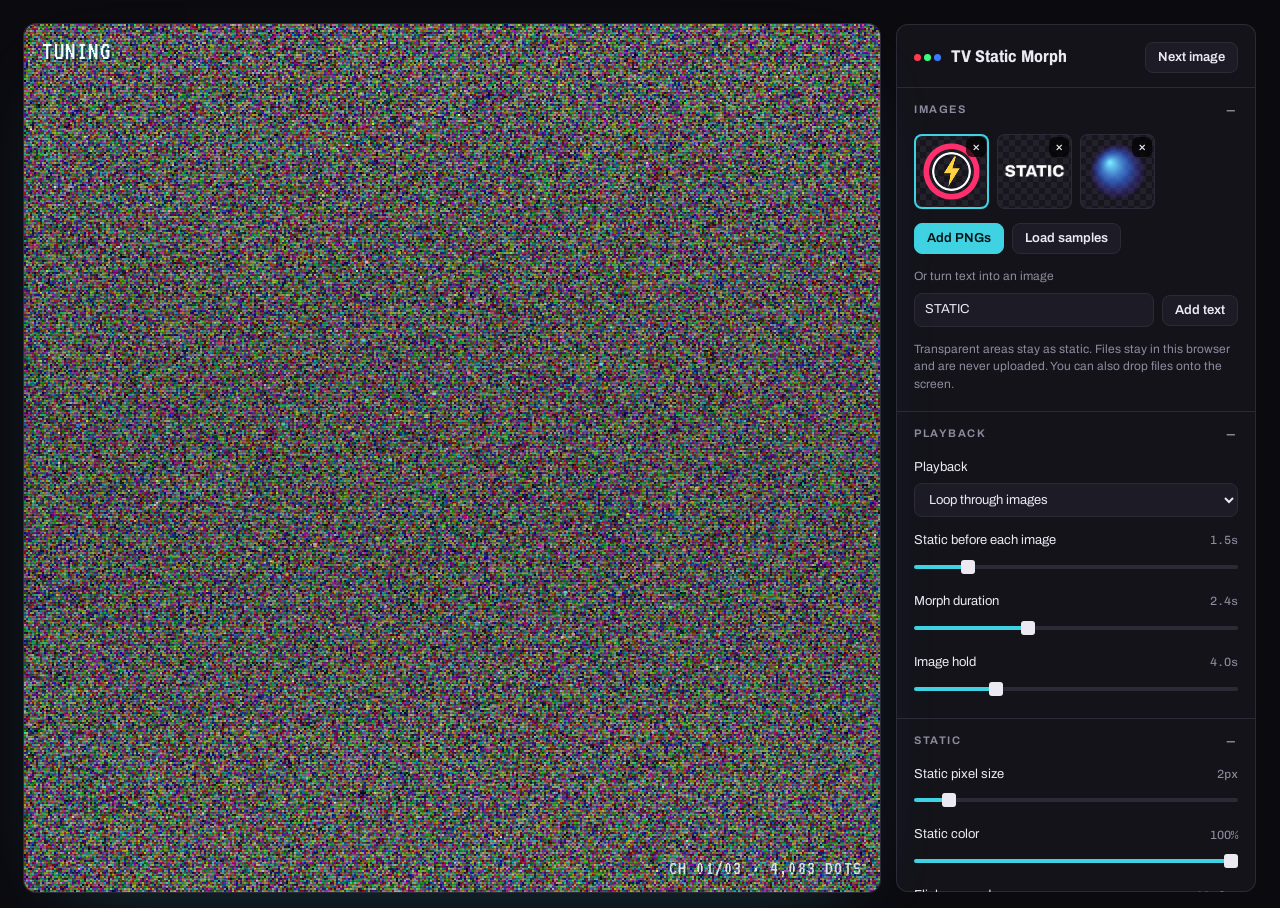
<file: demo/index.html>
<!doctype html>
<html lang="en">
<head>
<meta charset="utf-8">
<meta name="viewport" content="width=device-width, initial-scale=1, viewport-fit=cover">
<!--ARTIFACT:START-->
<title>TV Static Morph Lab</title>
<meta name="claude:viewport-fit-sides" content="cover">
<link rel="preconnect" href="https://fonts.googleapis.com">
<link rel="preconnect" href="https://fonts.gstatic.com" crossorigin>
<link rel="stylesheet" href="https://fonts.googleapis.com/css2?family=Archivo:wdth,wght@62..125,400..800&family=Chivo+Mono:wght@400;500&family=VT323&display=swap">
<style>
  /* Layout: a monitor on the left and a signal control deck on the right; they stack on phones. */
  :root {
    color-scheme: dark;
    --bg: #0b0a0f;
    --surface: #14131a;
    --surface-2: #1d1b25;
    --line: #2c2a36;
    --fg: #ece9f3;
    --muted: #8f8b9e;
    --accent: #3fd2e2;      /* process cyan */
    --accent-ink: #031417;
    --checker-a: #23212b;
    --checker-b: #17161d;
    --font-ui: "Archivo", "Helvetica Neue", Arial, sans-serif;
    --font-data: "Chivo Mono", ui-monospace, "SFMono-Regular", Menlo, Consolas, monospace;
    --font-osd: "VT323", ui-monospace, "SFMono-Regular", Menlo, monospace;
    --radius: 12px;
  }

  html, body { height: 100%; }
  body {
    background: var(--bg);
    color: var(--fg);
    font: 400 14px/1.45 var(--font-ui);
  }

  .app {
    box-sizing: border-box;
    height: 100%;
    display: grid;
    grid-template-columns: minmax(0, 1fr) 360px;
    gap: 16px;
    padding-block: 16px;
    padding-left: max(16px, env(safe-area-inset-left, 0px));
    padding-right: max(16px, env(safe-area-inset-right, 0px));
  }

  /* ---------- monitor ---------- */
  .monitor {
    position: relative;
    min-width: 0;
    min-height: 0;
    border-radius: var(--radius);
    overflow: hidden;
    background: #000;
    box-shadow: 0 0 0 1px var(--line), 0 30px 80px -40px rgba(63, 210, 226, .25);
  }
  .monitor tv-static-morph { position: absolute; inset: 0; }
  .monitor.is-drop::after {
    content: "Drop PNGs to load them";
    position: absolute; inset: 12px; z-index: 5;
    display: grid; place-items: center;
    border: 2px dashed var(--accent); border-radius: calc(var(--radius) - 4px);
    background: rgba(3, 20, 23, .72);
    font: 400 34px/1 var(--font-osd); color: var(--accent); letter-spacing: .04em;
  }

  .osd {
    position: absolute; z-index: 3; pointer-events: none;
    font: 400 26px/1 var(--font-osd);
    letter-spacing: .06em;
    color: #f4fbff;
    text-shadow: 0 0 6px rgba(63, 210, 226, .7), 2px 2px 0 rgba(0, 0, 0, .8);
    text-transform: uppercase;
  }
  .osd--tl { top: 14px; left: 18px; }
  .osd--br { right: 18px; bottom: 14px; font-size: 20px; opacity: .85; }

  /* ---------- control deck ---------- */
  .deck {
    min-height: 0;
    overflow-y: auto;
    border-radius: var(--radius);
    background: var(--surface);
    box-shadow: inset 0 0 0 1px var(--line);
    display: flex;
    flex-direction: column;
  }
  .deck__head {
    display: flex; align-items: center; justify-content: space-between; gap: 12px;
    padding: 18px 18px 14px;
    border-bottom: 1px solid var(--line);
  }
  .brand { display: flex; align-items: center; gap: 10px; min-width: 0; }
  .brand__dots { display: grid; grid-template-columns: repeat(3, 7px); gap: 3px; }
  .brand__dots i { width: 7px; height: 7px; border-radius: 50%; display: block; }
  .brand__dots i:nth-child(1) { background: #ff3b4f; }
  .brand__dots i:nth-child(2) { background: #3bff7c; }
  .brand__dots i:nth-child(3) { background: #3b7cff; }
  .brand h1 {
    margin: 0; font-size: 17px; font-weight: 750; font-stretch: 82%;
    letter-spacing: .01em; text-wrap: balance;
  }

  .group { border-bottom: 1px solid var(--line); }
  .group > summary {
    list-style: none; cursor: pointer;
    display: flex; align-items: center; justify-content: space-between;
    padding: 14px 18px;
    font-size: 11px; font-weight: 650; letter-spacing: .14em; text-transform: uppercase;
    color: var(--muted);
  }
  .group > summary::-webkit-details-marker { display: none; }
  .group > summary::after { content: "+"; font: 400 16px/1 var(--font-data); }
  .group[open] > summary::after { content: "−"; }
  .group > summary:focus-visible { outline: 2px solid var(--accent); outline-offset: -2px; }
  .group__body { display: grid; gap: 14px; padding: 2px 18px 18px; }

  .ctl { display: grid; grid-template-columns: minmax(0, 1fr) auto; align-items: center; gap: 6px 12px; }
  .ctl[hidden] { display: none !important; }
  .ctl label { font-size: 13px; color: var(--fg); }
  .ctl output, .ctl .hint {
    font: 400 12px/1 var(--font-data); color: var(--muted);
    font-variant-numeric: tabular-nums;
  }
  .ctl input[type="range"], .ctl select { grid-column: 1 / -1; }

  input[type="range"] {
    -webkit-appearance: none; appearance: none;
    width: 100%; height: 22px; margin: 0; background: transparent; cursor: pointer;
  }
  input[type="range"]::-webkit-slider-runnable-track {
    height: 4px; border-radius: 2px;
    background: linear-gradient(var(--accent), var(--accent)) 0 / var(--fill, 50%) 100% no-repeat, var(--line);
  }
  input[type="range"]::-moz-range-track { height: 4px; border-radius: 2px; background: var(--line); }
  input[type="range"]::-moz-range-progress { height: 4px; border-radius: 2px; background: var(--accent); }
  input[type="range"]::-webkit-slider-thumb {
    -webkit-appearance: none; appearance: none;
    width: 14px; height: 14px; margin-top: -5px; border-radius: 3px;
    background: var(--fg); border: 0;
  }
  input[type="range"]::-moz-range-thumb { width: 14px; height: 14px; border-radius: 3px; background: var(--fg); border: 0; }
  input[type="range"]:focus-visible { outline: 2px solid var(--accent); outline-offset: 2px; border-radius: 4px; }

  select, .text-in {
    width: 100%; box-sizing: border-box;
    padding: 8px 10px; border-radius: 8px;
    background: var(--surface-2); color: var(--fg);
    border: 1px solid var(--line);
    font: 400 13px/1.2 var(--font-ui);
  }
  select:focus-visible, .text-in:focus-visible { outline: 2px solid var(--accent); outline-offset: 1px; }

  .switch { position: relative; width: 36px; height: 20px; }
  .switch input { position: absolute; inset: 0; opacity: 0; margin: 0; cursor: pointer; }
  .switch span {
    position: absolute; inset: 0; border-radius: 10px; background: var(--line); transition: background .15s;
    pointer-events: none;
  }
  .switch span::after {
    content: ""; position: absolute; top: 3px; left: 3px; width: 14px; height: 14px; border-radius: 50%;
    background: var(--fg); transition: transform .15s;
  }
  .switch input:checked + span { background: var(--accent); }
  .switch input:checked + span::after { transform: translateX(16px); background: var(--accent-ink); }
  .switch input:focus-visible + span { outline: 2px solid var(--accent); outline-offset: 2px; }

  input[type="color"] {
    width: 36px; height: 24px; padding: 0; border: 1px solid var(--line); border-radius: 6px;
    background: var(--surface-2); cursor: pointer;
  }

  .btn {
    display: inline-flex; align-items: center; justify-content: center; gap: 6px;
    padding: 8px 12px; border-radius: 8px; cursor: pointer;
    border: 1px solid var(--line); background: var(--surface-2); color: var(--fg);
    font: 600 13px/1 var(--font-ui);
  }
  .btn:hover { border-color: var(--muted); }
  .btn:focus-visible { outline: 2px solid var(--accent); outline-offset: 2px; }
  .btn--accent { background: var(--accent); border-color: var(--accent); color: var(--accent-ink); }
  .btn--accent:hover { border-color: var(--fg); }

  /* images */
  .thumbs { display: grid; grid-template-columns: repeat(auto-fill, minmax(72px, 1fr)); gap: 8px; }
  .thumb {
    position: relative; aspect-ratio: 1; max-width: 100%;
    border-radius: 8px; overflow: hidden;
    background: repeating-conic-gradient(var(--checker-a) 0 25%, var(--checker-b) 0 50%) 0 0 / 12px 12px;
    box-shadow: inset 0 0 0 1px var(--line);
    cursor: pointer;
  }
  .thumb img, .thumb canvas { width: 100%; height: 100%; object-fit: contain; display: block; padding: 6px; box-sizing: border-box; }
  .thumb.is-current { box-shadow: inset 0 0 0 2px var(--accent); }
  .thumb__x {
    position: absolute; top: 3px; right: 3px; width: 20px; height: 20px; border-radius: 6px;
    border: 0; background: rgba(0, 0, 0, .7); color: var(--fg); cursor: pointer;
    font: 400 14px/20px var(--font-data); padding: 0;
  }
  .thumb__x:focus-visible { outline: 2px solid var(--accent); }
  .row { display: flex; flex-wrap: wrap; gap: 8px; align-items: center; }
  .row > .text-in { flex: 1 1 140px; width: auto; }
  .note { margin: 0; color: var(--muted); font-size: 12px; }
  .file-in { position: absolute; width: 1px; height: 1px; opacity: 0; pointer-events: none; }

  .deck__foot { margin-top: auto; padding: 16px 18px 18px; display: grid; gap: 10px; }
  .deck__foot p { margin: 0; color: var(--muted); font-size: 12px; }
  .copy-out {
    width: 100%; box-sizing: border-box; min-height: 120px; resize: vertical;
    background: var(--surface-2); color: var(--fg); border: 1px solid var(--line); border-radius: 8px;
    font: 400 12px/1.5 var(--font-data); padding: 10px;
  }

  @media (max-width: 899px) {
    html, body { height: auto; }
    .app { height: auto; grid-template-columns: minmax(0, 1fr); }
    .monitor { height: 62vh; min-height: 320px; }
    .deck { overflow: visible; }
  }

  @media (prefers-reduced-motion: reduce) {
    .switch span, .switch span::after { transition: none; }
  }
</style>
<!--HEAD:END-->
</head>
<body>
<main class="app">
  <section class="monitor" id="monitor" aria-label="Preview screen">
    <tv-static-morph id="tv" data-image-scale="60" data-playback="loop"></tv-static-morph>
    <div class="osd osd--tl" id="osd-phase" aria-live="polite">Searching</div>
    <div class="osd osd--br" id="osd-meta"></div>
  </section>

  <aside class="deck" aria-label="Controls">
    <div class="deck__head">
      <div class="brand">
        <span class="brand__dots" aria-hidden="true"><i></i><i></i><i></i></span>
        <h1>TV Static Morph</h1>
      </div>
      <button class="btn" id="next-btn" type="button">Next image</button>
    </div>

    <details class="group" open>
      <summary>Images</summary>
      <div class="group__body">
        <div class="thumbs" id="thumbs"></div>
        <div class="row">
          <label class="btn btn--accent" for="file-in">Add PNGs</label>
          <input class="file-in" id="file-in" type="file" accept="image/png,image/webp,image/svg+xml,image/jpeg,image/gif" multiple>
          <button class="btn" id="samples-btn" type="button">Load samples</button>
        </div>
        <div class="row">
          <label class="note" for="text-in" style="flex-basis:100%">Or turn text into an image</label>
          <input class="text-in" id="text-in" type="text" value="STATIC" maxlength="40" autocomplete="off">
          <button class="btn" id="text-btn" type="button">Add text</button>
        </div>
        <p class="note">Transparent areas stay as static. Files stay in this browser and are never uploaded. You can also drop files onto the screen.</p>
      </div>
    </details>

    <div id="groups"></div>

    <div class="deck__foot">
      <p>Each label matches a setting in the Shopify theme editor under <strong>TV static morph</strong>.</p>
      <button class="btn" id="copy-btn" type="button">Copy settings for Shopify</button>
      <textarea class="copy-out" id="copy-out" readonly hidden aria-label="Settings to copy"></textarea>
    </div>
  </aside>
</main>

<script src="../assets/tv-static-morph.js"></script>
<script>
(function () {
  const tv = document.getElementById('tv');
  const attr = (k) => 'data-' + k.replace(/[A-Z]/g, (m) => '-' + m.toLowerCase());

  /* Controls mirror sections/tv-static-morph.liquid (same labels, ranges and defaults). */
  const GROUPS = [
    { title: 'Playback', open: true, controls: [
      { key: 'playback', label: 'Playback', type: 'select', value: 'loop', options: [
        ['loop', 'Loop through images'], ['once', 'Play once, hold last image'],
        ['hover', 'Form on hover or tap'], ['manual', 'Scrub manually (preview only)']] },
      { key: '_scrub', label: 'Morph position', type: 'range', min: 0, max: 100, step: 1, value: 100, unit: '%',
        show: (s) => s.playback === 'manual' },
      { key: 'holdStatic', label: 'Static before each image', type: 'range', min: 0, max: 10, step: 0.5, value: 1.5, unit: 's',
        show: (s) => s.playback !== 'manual' },
      { key: 'morphDuration', label: 'Morph duration', type: 'range', min: 0.5, max: 6, step: 0.1, value: 2.4, unit: 's',
        show: (s) => s.playback !== 'manual' },
      { key: 'holdImage', label: 'Image hold', type: 'range', min: 0.5, max: 15, step: 0.5, value: 4, unit: 's',
        show: (s) => s.playback === 'loop' || s.playback === 'once' },
    ]},
    { title: 'Static', open: true, controls: [
      { key: 'cellSize', label: 'Static pixel size', type: 'range', min: 1, max: 12, step: 1, value: 2, unit: 'px' },
      { key: 'saturation', label: 'Static color', type: 'range', min: 0, max: 100, step: 5, value: 100, unit: '%' },
      { key: 'flickerFps', label: 'Flicker speed', type: 'range', min: 6, max: 60, step: 2, value: 30, unit: ' fps' },
      { key: 'backgroundStatic', label: 'Background static when formed', type: 'range', min: 0, max: 60, step: 5, value: 15, unit: '%' },
      { key: 'crt', label: 'CRT effects', type: 'toggle', value: true },
      { key: 'background', label: 'Background color', type: 'color', value: '#000000' },
    ]},
    { title: 'Halftone', open: true, controls: [
      { key: 'imageScale', label: 'Image size (desktop)', type: 'range', min: 20, max: 100, step: 5, value: 60, unit: '%' },
      { key: 'dotSpacing', label: 'Dot spacing', type: 'range', min: 3, max: 24, step: 1, value: 5, unit: 'px',
        fmt: (v) => v + 'px · ' + Math.round(96 / v) + ' lpi' },
      { key: 'dotSize', label: 'Dot size', type: 'range', min: 50, max: 150, step: 5, value: 95, unit: '%' },
      { key: 'dotAngle', label: 'Screen angle', type: 'range', min: 0, max: 90, step: 5, value: 45, unit: '°' },
      { key: 'dotShape', label: 'Dot shape', type: 'select', value: 'round', options: [
        ['round', 'Round (print halftone)'], ['square', 'Square (pixel)']] },
      { key: 'tone', label: 'Dot size follows', type: 'select', value: 'alpha', options: [
        ['alpha', 'Transparency'], ['luminance', 'Brightness'], ['darkness', 'Darkness']] },
    ]},
    { title: 'Image color', open: false, controls: [
      { key: 'colorSource', label: 'Dot color', type: 'select', value: 'static', options: [
        ['static', 'Static (RGB noise)'], ['image', 'Original image colors'], ['custom', 'Custom color']] },
      { key: 'customColor', label: 'Custom dot color', type: 'color', value: '#ffffff', show: (s) => s.colorSource === 'custom' },
      { key: 'grain', label: 'Static grain in image', type: 'range', min: 0, max: 100, step: 5, value: 20, unit: '%',
        show: (s) => s.colorSource !== 'static' },
    ]},
    { title: 'Motion', open: false, controls: [
      { key: 'pattern', label: 'Arrival pattern', type: 'select', value: 'random', options: [
        ['random', 'Random'], ['scan', 'Scan (top to bottom)'], ['sweep', 'Sweep (left to right)'], ['radial', 'Center out']] },
      { key: 'stagger', label: 'Stagger', type: 'range', min: 0, max: 90, step: 5, value: 60, unit: '%' },
      { key: 'swirl', label: 'Swirl', type: 'range', min: 0, max: 100, step: 5, value: 30, unit: '%' },
      { key: 'travel', label: 'Particle travel', type: 'range', min: 5, max: 100, step: 5, value: 100, unit: '%' },
      { key: 'pointer', label: 'Cursor scrambles the image', type: 'toggle', value: true },
      { key: 'pointerRadius', label: 'Cursor radius', type: 'range', min: 40, max: 300, step: 10, value: 120, unit: 'px',
        show: (s) => s.pointer },
    ]},
  ];

  const state = {};
  const rows = [];
  const groupsEl = document.getElementById('groups');

  function fmt(c, v) {
    if (c.fmt) return c.fmt(v);
    if (c.type === 'range') return (Number.isInteger(c.step) ? v : Number(v).toFixed(1)) + (c.unit || '');
    return '';
  }

  function apply(key, value) {
    state[key] = value;
    if (key === '_scrub') { tv.progress = value / 100; return; }
    tv.setAttribute(attr(key), String(value));
    if (key === 'playback' && value === 'manual') tv.progress = state._scrub / 100;
  }

  function refreshVisibility() {
    rows.forEach(({ c, el }) => { if (c.show) el.hidden = !c.show(state); });
  }

  function fillTrack(input) {
    const p = (input.value - input.min) / (input.max - input.min) * 100;
    input.style.setProperty('--fill', p + '%');
  }

  GROUPS.forEach((g) => {
    const det = document.createElement('details');
    det.className = 'group';
    det.open = g.open;
    det.innerHTML = '<summary>' + g.title + '</summary><div class="group__body"></div>';
    const body = det.querySelector('.group__body');
    g.controls.forEach((c) => {
      const id = 'c-' + c.key;
      const el = document.createElement('div');
      el.className = 'ctl';
      let html = '<label for="' + id + '">' + c.label + '</label>';
      if (c.type === 'range') {
        html += '<output for="' + id + '" id="o-' + c.key + '"></output>' +
          '<input type="range" id="' + id + '" min="' + c.min + '" max="' + c.max + '" step="' + c.step + '" value="' + c.value + '">';
      } else if (c.type === 'select') {
        html += '<span></span><select id="' + id + '">' +
          c.options.map((o) => '<option value="' + o[0] + '"' + (o[0] === c.value ? ' selected' : '') + '>' + o[1] + '</option>').join('') +
          '</select>';
      } else if (c.type === 'toggle') {
        html += '<span class="switch"><input type="checkbox" role="switch" id="' + id + '"' + (c.value ? ' checked' : '') + '><span></span></span>';
      } else if (c.type === 'color') {
        html += '<input type="color" id="' + id + '" value="' + c.value + '">';
      }
      el.innerHTML = html;
      body.appendChild(el);
      rows.push({ c, el });

      const input = el.querySelector('#' + id);
      const out = el.querySelector('output');
      const read = () => c.type === 'toggle' ? input.checked : c.type === 'range' ? parseFloat(input.value) : input.value;
      const onInput = () => {
        const v = read();
        if (out) out.textContent = fmt(c, v);
        if (c.type === 'range') fillTrack(input);
        apply(c.key, v);
        refreshVisibility();
      };
      input.addEventListener('input', onInput);
      input.addEventListener('change', onInput);
      state[c.key] = c.value;
      if (out) out.textContent = fmt(c, c.value);
      if (c.type === 'range') fillTrack(input);
      if (c.key !== '_scrub') tv.setAttribute(attr(c.key), String(c.value));
    });
    groupsEl.appendChild(det);
  });
  refreshVisibility();

  /* ---------- sample images (drawn on canvas, transparent backgrounds) ---------- */

  function emblem() {
    const c = document.createElement('canvas'); c.width = c.height = 1000;
    const x = c.getContext('2d');
    x.lineWidth = 90; x.strokeStyle = '#ff2f6d';
    x.beginPath(); x.arc(500, 500, 400, 0, Math.PI * 2); x.stroke();
    x.lineWidth = 34; x.strokeStyle = '#ffffff';
    x.beginPath(); x.arc(500, 500, 290, 0, Math.PI * 2); x.stroke();
    x.fillStyle = '#ffd23f';
    x.beginPath();
    [[543, 262], [378, 529], [486, 529], [450, 738], [630, 450], [514, 450], [572, 262]].forEach((p, i) => i ? x.lineTo(p[0], p[1]) : x.moveTo(p[0], p[1]));
    x.closePath(); x.fill();
    c.dataset.name = 'Emblem';
    return c;
  }

  function sphere() {
    const c = document.createElement('canvas'); c.width = c.height = 1000;
    const x = c.getContext('2d');
    const g = x.createRadialGradient(380, 360, 20, 500, 500, 430);
    g.addColorStop(0, 'rgba(120,230,255,1)');
    g.addColorStop(0.55, 'rgba(60,120,255,.6)');
    g.addColorStop(1, 'rgba(90,40,200,.12)');
    x.fillStyle = g;
    x.beginPath(); x.arc(500, 500, 430, 0, Math.PI * 2); x.fill();
    c.dataset.name = 'Sphere';
    return c;
  }

  function textImage(text) {
    const fs = 300, pad = 30;
    const c = document.createElement('canvas');
    const x = c.getContext('2d');
    const font = '800 ' + fs + 'px Archivo, "Helvetica Neue", Arial, sans-serif';
    x.font = font;
    c.width = Math.ceil(x.measureText(text).width + pad * 2);
    c.height = Math.ceil(fs * 1.1 + pad * 2);
    x.font = font;
    x.fillStyle = '#ffffff';
    x.textAlign = 'center'; x.textBaseline = 'middle';
    x.fillText(text, c.width / 2, c.height / 2);
    c.dataset.name = text;
    return c;
  }

  /* ---------- image list ---------- */

  let images = []; // { src: canvas | objectURL, name }
  const thumbs = document.getElementById('thumbs');

  function renderThumbs() {
    thumbs.innerHTML = '';
    images.forEach((im, i) => {
      const t = document.createElement('div');
      t.className = 'thumb' + (i === tv.index ? ' is-current' : '');
      t.title = 'Show ' + im.name;
      t.tabIndex = 0;
      t.setAttribute('role', 'button');
      t.setAttribute('aria-label', 'Show ' + im.name);
      if (!im.thumb) im.thumb = typeof im.src === 'string' ? im.src : im.src.toDataURL('image/png');
      const vis = new Image();
      vis.src = im.thumb;
      vis.alt = '';
      t.appendChild(vis);
      const x = document.createElement('button');
      x.className = 'thumb__x'; x.type = 'button'; x.textContent = '×';
      x.setAttribute('aria-label', 'Remove ' + im.name);
      x.addEventListener('click', (e) => { e.stopPropagation(); removeImage(i); });
      t.appendChild(x);
      const show = () => tv.goTo(i, state.playback === 'manual');
      t.addEventListener('click', show);
      t.addEventListener('keydown', (e) => { if (e.key === 'Enter' || e.key === ' ') { e.preventDefault(); show(); } });
      thumbs.appendChild(t);
    });
  }

  function markCurrent() {
    Array.from(thumbs.children).forEach((t, i) => t.classList.toggle('is-current', i === tv.index));
  }

  function commit() {
    tv.setImages(images.map((im) => im.src));
    renderThumbs();
    updateMeta();
  }

  function removeImage(i) {
    const [gone] = images.splice(i, 1);
    if (gone && typeof gone.src === 'string' && gone.src.startsWith('blob:')) URL.revokeObjectURL(gone.src);
    commit();
  }

  function addFiles(files) {
    const list = Array.from(files || []).filter((f) => /^image\//.test(f.type));
    if (!list.length) return;
    // Uploading your own art replaces the samples.
    if (images.every((im) => typeof im.src !== 'string')) images = [];
    list.forEach((f) => images.push({ src: URL.createObjectURL(f), name: f.name }));
    commit();
  }

  document.getElementById('file-in').addEventListener('change', (e) => { addFiles(e.target.files); e.target.value = ''; });
  document.getElementById('samples-btn').addEventListener('click', () => {
    images = [emblem(), textImage('STATIC'), sphere()].map((c) => ({ src: c, name: c.dataset.name }));
    commit();
  });
  document.getElementById('text-btn').addEventListener('click', () => {
    const v = document.getElementById('text-in').value.trim();
    if (!v) return;
    const c = textImage(v);
    images.push({ src: c, name: v });
    commit();
  });
  document.getElementById('next-btn').addEventListener('click', () => {
    if (images.length) tv.goTo(tv.index + 1, state.playback === 'manual');
  });

  const monitor = document.getElementById('monitor');
  ['dragenter', 'dragover'].forEach((t) => monitor.addEventListener(t, (e) => { e.preventDefault(); monitor.classList.add('is-drop'); }));
  ['dragleave', 'drop'].forEach((t) => monitor.addEventListener(t, (e) => { e.preventDefault(); monitor.classList.remove('is-drop'); }));
  monitor.addEventListener('drop', (e) => addFiles(e.dataTransfer && e.dataTransfer.files));

  /* ---------- on-screen display ---------- */

  const osdPhase = document.getElementById('osd-phase');
  const osdMeta = document.getElementById('osd-meta');
  const PHASE_TEXT = { static: 'Searching', forming: 'Tuning', image: 'Signal locked', dissolving: 'Signal lost' };
  function updateMeta() {
    const n = images.length;
    osdMeta.textContent = n
      ? 'CH ' + String(tv.index + 1).padStart(2, '0') + '/' + String(n).padStart(2, '0') + ' · ' + tv.particleCount.toLocaleString() + ' dots'
      : 'No images';
  }
  tv.addEventListener('tsm:phase', (e) => {
    osdPhase.textContent = PHASE_TEXT[e.detail.phase] || '';
    markCurrent();
    updateMeta();
  });
  setInterval(() => { updateMeta(); markCurrent(); }, 1000);

  /* ---------- copy settings ---------- */

  document.getElementById('copy-btn').addEventListener('click', (e) => {
    const lines = [];
    GROUPS.forEach((g) => g.controls.forEach((c) => {
      if (c.key.startsWith('_') || (c.show && !c.show(state))) return;
      let v = state[c.key];
      if (c.type === 'select') v = (c.options.find((o) => o[0] === v) || [, v])[1];
      else if (c.type === 'toggle') v = v ? 'On' : 'Off';
      else if (c.type === 'range') v = fmt({ ...c, fmt: null }, v);
      lines.push(c.label + ': ' + v);
    }));
    const text = lines.join('\n');
    const out = document.getElementById('copy-out');
    out.value = text;
    const btn = e.currentTarget;
    const done = (ok) => {
      btn.textContent = ok ? 'Copied' : 'Select and copy below';
      out.hidden = ok;
      if (!ok) { out.focus(); out.select(); }
      setTimeout(() => { btn.textContent = 'Copy settings for Shopify'; }, 2200);
    };
    if (navigator.clipboard && navigator.clipboard.writeText) navigator.clipboard.writeText(text).then(() => done(true), () => done(false));
    else done(false);
  });

  /* ---------- start with samples ---------- */
  const boot = () => document.getElementById('samples-btn').click();
  if (document.fonts && document.fonts.load) document.fonts.load('800 300px Archivo').then(boot, boot); else boot();
})();
</script>
<!--ARTIFACT:END-->
</body>
</html>
</file>
